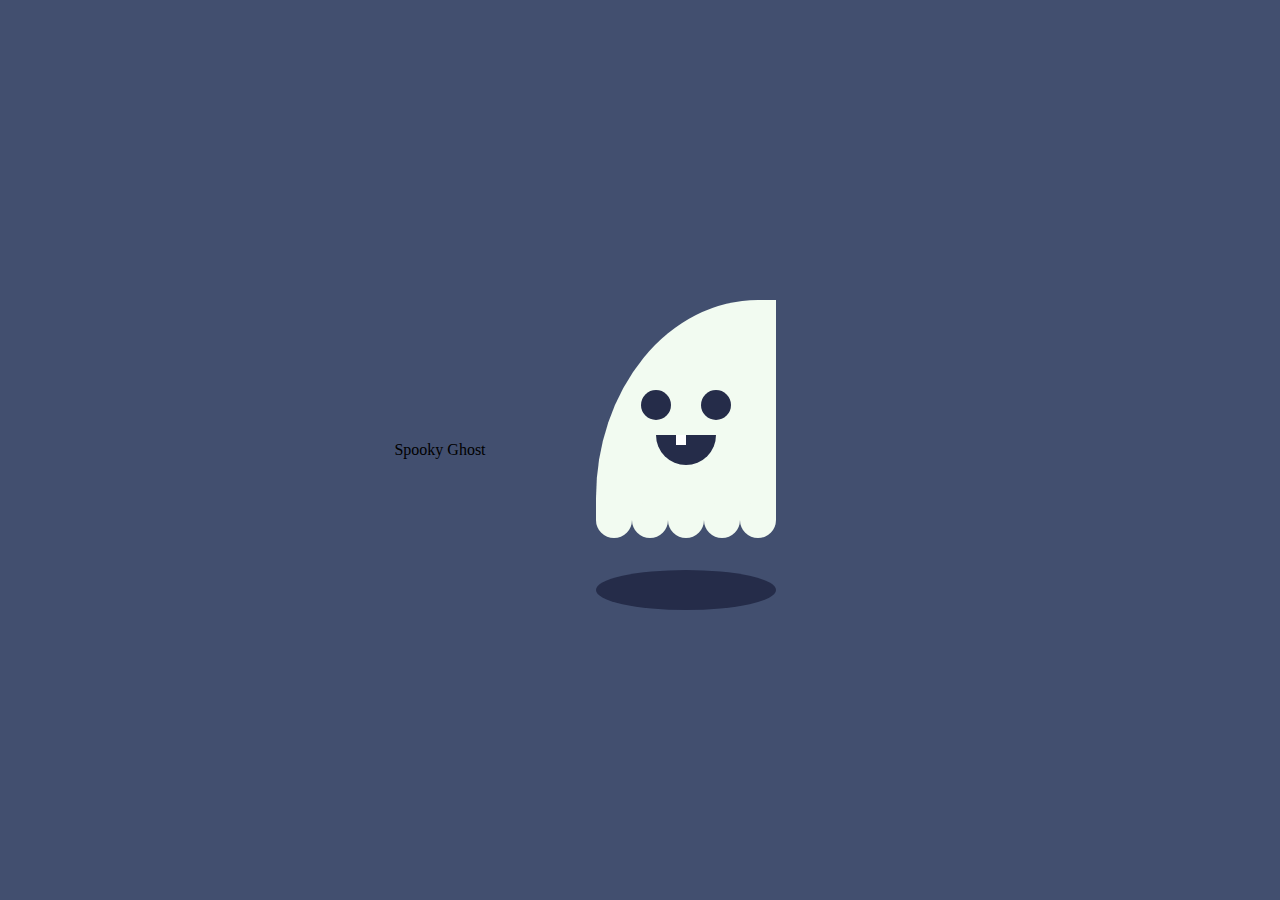
<file: ghost/index.html>
<!DOCTYPE html>
<html lang="en">

<head>
<meta charset="UTF-8">
<meta name="viewport"content="width=device-width, intial-scale=1.0">
<meta http-equiv="X-UA-Compatible" content="ie=edge"
<title>Spooky Ghost</title>

<link rel="stylesheet" href="styles.css">
</head>
<body>
        <div id="container">
            <div id="spooky">
                    <div id="body">
                        <div id="eyes"></div>
                        <div id="mouth"></div>
                        <div id="feet">
                            <div></div>
                            <div></div>
                            <div></div>
                        </div>
                    </div>                   
                </div>
                <div id="shadow"></div>
                </div>
</body>
</html>
</file>
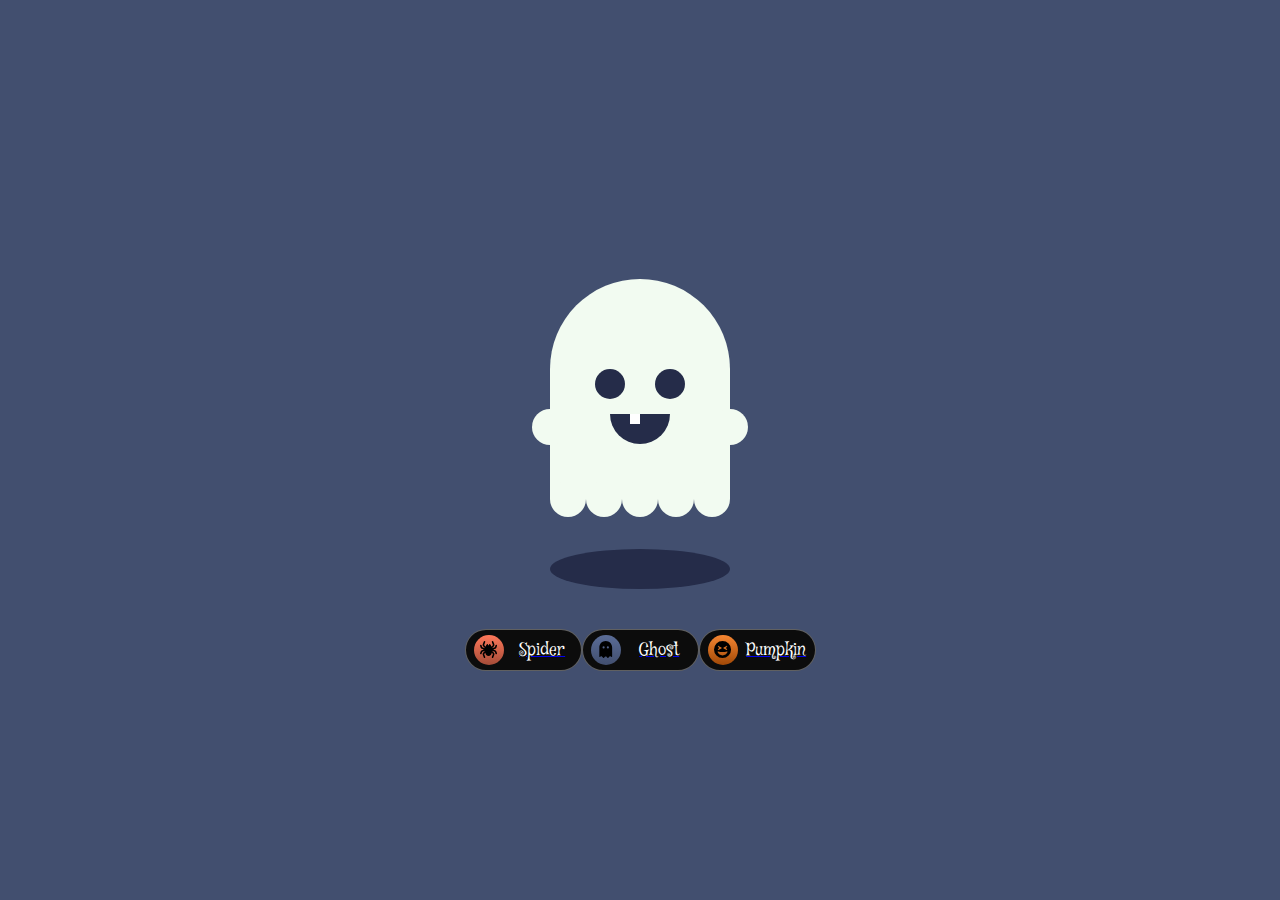
<file: linked/index.html>
<!DOCTYPE html>
<html lang="en">

<head>
    <meta charset="UTF-8">
    <meta name="viewport" content="width=device-width, initial-scale=1.0">
    <meta http-equiv="X-UA-Compatible" content="ie=edge">
    <title>Spooky Ghost</title>
    <link rel="preconnect" href="https://fonts.googleapis.com">
    <link rel="preconnect" href="https://fonts.gstatic.com" crossorigin>
    <link href="https://fonts.googleapis.com/css2?family=Mystery+Quest&display=swap" rel="stylesheet">
    <link rel="stylesheet" href="style.css">
    <link rel="stylesheet" href="buttons.css">
</head>

<body>

   <!-- NAVBAR -->
   <div class="navbar">
    <!-- Spider -->
    <a href="spider.html" class="bookmarkBtn">
       <span class="IconContainer spiderContainer">
           <svg xmlns="http://www.w3.org/2000/svg" viewBox="-180 -180 900 900"><!--!Font Awesome Free 6.6.0 by @fontawesome - https://fontawesome.com License - https://fontawesome.com/license/free Copyright 2024 Fonticons, Inc.--><path d="M158.4 32.6c4.8-12.4-1.4-26.3-13.8-31s-26.3 1.4-31 13.8L81.1 100c-7.9 20.7-3 44.1 12.7 59.7l57.4 57.4L70.8 190.3c-2.4-.8-4.3-2.7-5.1-5.1L46.8 128.4C42.6 115.8 29 109 16.4 113.2S-3 131 1.2 143.6l18.9 56.8c5.6 16.7 18.7 29.8 35.4 35.4L116.1 256 55.6 276.2c-16.7 5.6-29.8 18.7-35.4 35.4L1.2 368.4C-3 381 3.8 394.6 16.4 398.8s26.2-2.6 30.4-15.2l18.9-56.8c.8-2.4 2.7-4.3 5.1-5.1l80.4-26.8L93.7 352.3C78.1 368 73.1 391.4 81.1 412l32.5 84.6c4.8 12.4 18.6 18.5 31 13.8s18.5-18.6 13.8-31l-32.5-84.6c-1.1-3-.4-6.3 1.8-8.5L160 353.9c1 52.1 43.6 94.1 96 94.1s95-41.9 96-94.1l32.3 32.3c2.2 2.2 2.9 5.6 1.8 8.5l-32.5 84.6c-4.8 12.4 1.4 26.3 13.8 31s26.3-1.4 31-13.8L430.9 412c7.9-20.7 3-44.1-12.7-59.7l-57.4-57.4 80.4 26.8c2.4 .8 4.3 2.7 5.1 5.1l18.9 56.8c4.2 12.6 17.8 19.4 30.4 15.2s19.4-17.8 15.2-30.4l-18.9-56.8c-5.6-16.7-18.7-29.8-35.4-35.4L395.9 256l60.5-20.2c16.7-5.6 29.8-18.7 35.4-35.4l18.9-56.8c4.2-12.6-2.6-26.2-15.2-30.4s-26.2 2.6-30.4 15.2l-18.9 56.8c-.8 2.4-2.7 4.3-5.1 5.1l-80.4 26.8 57.4-57.4c15.6-15.6 20.6-39 12.7-59.7L398.4 15.4C393.6 3 379.8-3.2 367.4 1.6s-18.5 18.6-13.8 31l32.5 84.6c1.1 3 .4 6.3-1.8 8.5L336 174.1l0-14.1c0-31.8-18.6-59.3-45.5-72.2c-9.1-4.4-18.5 3.3-18.5 13.4l0 10.8c0 8.8-7.2 16-16 16s-16-7.2-16-16l0-10.8c0-10.1-9.4-17.7-18.5-13.4C194.6 100.7 176 128.2 176 160l0 14.1-48.3-48.3c-2.2-2.2-2.9-5.6-1.8-8.5l32.5-84.6z"/></svg>
       </span>
       <p class="text">Spider</p>
     </a>
<!-- Ghost -->
     <a href="ghost.html" class="bookmarkBtn">
       <span class="IconContainer ghostContainer">
           <svg xmlns="http://www.w3.org/2000/svg" viewBox="-250 -180 900 900"><!--!Font Awesome Free 6.6.0 by @fontawesome - https://fontawesome.com License - https://fontawesome.com/license/free Copyright 2024 Fonticons, Inc.--><path d="M40.1 467.1l-11.2 9c-3.2 2.5-7.1 3.9-11.1 3.9C8 480 0 472 0 462.2L0 192C0 86 86 0 192 0S384 86 384 192l0 270.2c0 9.8-8 17.8-17.8 17.8c-4 0-7.9-1.4-11.1-3.9l-11.2-9c-13.4-10.7-32.8-9-44.1 3.9L269.3 506c-3.3 3.8-8.2 6-13.3 6s-9.9-2.2-13.3-6l-26.6-30.5c-12.7-14.6-35.4-14.6-48.2 0L141.3 506c-3.3 3.8-8.2 6-13.3 6s-9.9-2.2-13.3-6L84.2 471c-11.3-12.9-30.7-14.6-44.1-3.9zM160 192a32 32 0 1 0 -64 0 32 32 0 1 0 64 0zm96 32a32 32 0 1 0 0-64 32 32 0 1 0 0 64z"/></svg>
       </span>
       <p class="text">Ghost</p>
     </a>
     <!-- Pumpkin -->
     <a href="pumpkin.html" class="bookmarkBtn">
       <span class="IconContainer pumpkinContainer">
           <svg xmlns="http://www.w3.org/2000/svg" viewBox="-180 -180 900 900"><!--!Font Awesome Free 6.6.0 by @fontawesome - https://fontawesome.com License - https://fontawesome.com/license/free Copyright 2024 Fonticons, Inc.--><path d="M256 512A256 256 0 1 0 256 0a256 256 0 1 0 0 512zM388.1 312.8c12.3-3.8 24.3 6.9 19.3 18.7C382.4 390.6 324.2 432 256.3 432s-126.2-41.4-151.1-100.5c-5-11.8 7-22.5 19.3-18.7c39.7 12.2 84.5 19 131.8 19s92.1-6.8 131.8-19zM133.5 146.7l89.9 47.9c10.7 5.7 10.7 21.1 0 26.8l-89.9 47.9c-7.9 4.2-17.5-1.5-17.5-10.5c0-2.8 1-5.5 2.8-7.6l36-43.2-36-43.2c-1.8-2.1-2.8-4.8-2.8-7.6c0-9 9.6-14.7 17.5-10.5zM396 157.1c0 2.8-1 5.5-2.8 7.6l-36 43.2 36 43.2c1.8 2.1 2.8 4.8 2.8 7.6c0 9-9.6 14.7-17.5 10.5l-89.9-47.9c-10.7-5.7-10.7-21.1 0-26.8l89.9-47.9c7.9-4.2 17.5 1.5 17.5 10.5z"/></svg>
       </span>
       <p class="text">Pumpkin</p>
     </a>
   </div>
<!-- END NAVBAR -->

    <div id="container">
        <div id="spooky">
            <div id="body">
                <div id="eyes"></div>
                <div id="mouth"></div>
                <div id="feet">
                    <div></div>
                    <div></div>
                    <div></div>
                </div>
            </div>
        </div>
        <div id="shadow"></div>
    </div>

</body>

</html>
</file>
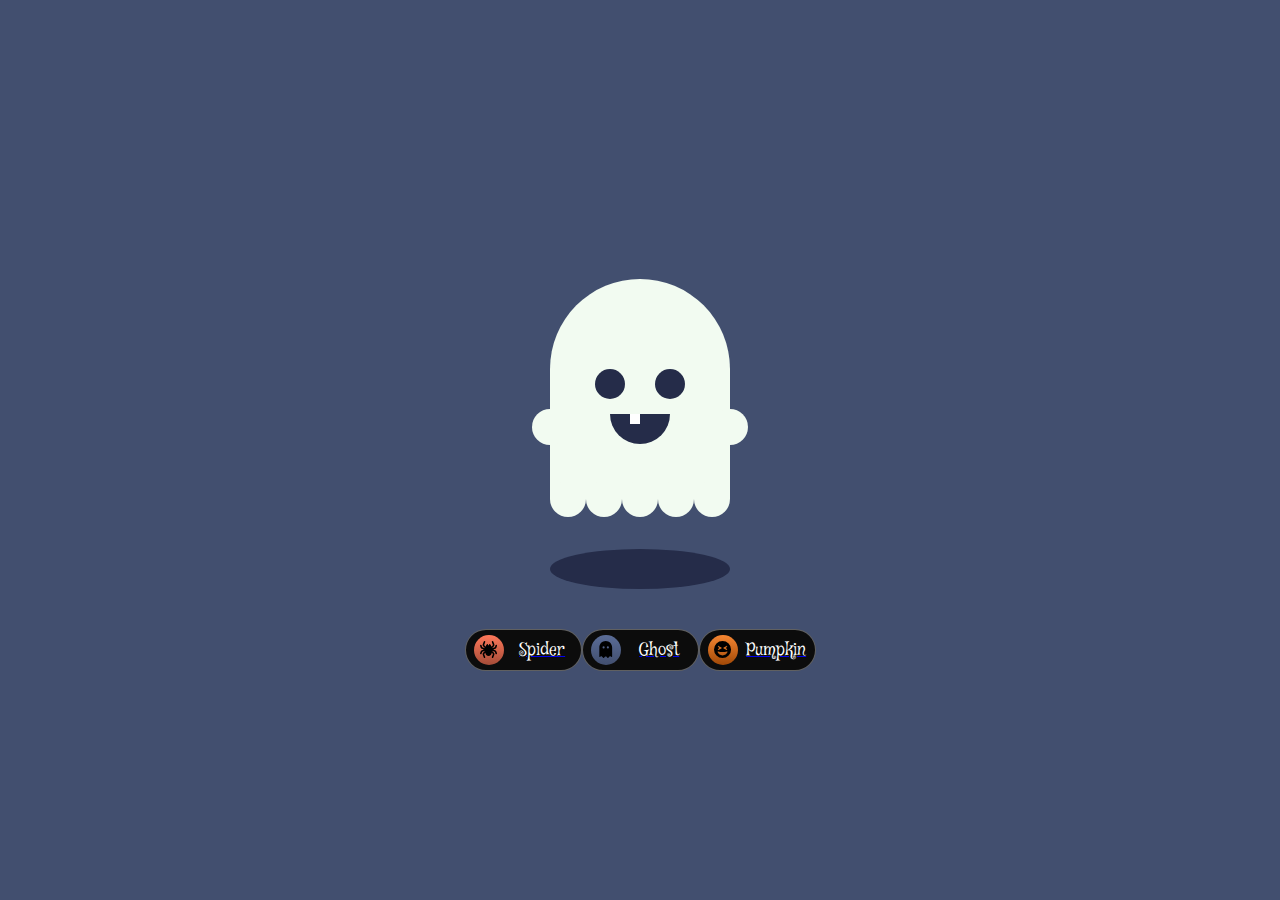
<file: linked/Index.html>
<!DOCTYPE html>
<html lang="en">

<head>
    <meta charset="UTF-8">
    <meta name="viewport" content="width=device-width, initial-scale=1.0">
    <meta http-equiv="X-UA-Compatible" content="ie=edge">
    <title>Spooky Ghost</title>
    <link rel="preconnect" href="https://fonts.googleapis.com">
    <link rel="preconnect" href="https://fonts.gstatic.com" crossorigin>
    <link href="https://fonts.googleapis.com/css2?family=Mystery+Quest&display=swap" rel="stylesheet">
    <link rel="stylesheet" href="style.css">
    <link rel="stylesheet" href="buttons.css">
</head>

<body>

   <!-- NAVBAR -->
   <div class="navbar">
    <!-- Spider -->
    <a href="spider.html" class="bookmarkBtn">
       <span class="IconContainer spiderContainer">
           <svg xmlns="http://www.w3.org/2000/svg" viewBox="-180 -180 900 900"><!--!Font Awesome Free 6.6.0 by @fontawesome - https://fontawesome.com License - https://fontawesome.com/license/free Copyright 2024 Fonticons, Inc.--><path d="M158.4 32.6c4.8-12.4-1.4-26.3-13.8-31s-26.3 1.4-31 13.8L81.1 100c-7.9 20.7-3 44.1 12.7 59.7l57.4 57.4L70.8 190.3c-2.4-.8-4.3-2.7-5.1-5.1L46.8 128.4C42.6 115.8 29 109 16.4 113.2S-3 131 1.2 143.6l18.9 56.8c5.6 16.7 18.7 29.8 35.4 35.4L116.1 256 55.6 276.2c-16.7 5.6-29.8 18.7-35.4 35.4L1.2 368.4C-3 381 3.8 394.6 16.4 398.8s26.2-2.6 30.4-15.2l18.9-56.8c.8-2.4 2.7-4.3 5.1-5.1l80.4-26.8L93.7 352.3C78.1 368 73.1 391.4 81.1 412l32.5 84.6c4.8 12.4 18.6 18.5 31 13.8s18.5-18.6 13.8-31l-32.5-84.6c-1.1-3-.4-6.3 1.8-8.5L160 353.9c1 52.1 43.6 94.1 96 94.1s95-41.9 96-94.1l32.3 32.3c2.2 2.2 2.9 5.6 1.8 8.5l-32.5 84.6c-4.8 12.4 1.4 26.3 13.8 31s26.3-1.4 31-13.8L430.9 412c7.9-20.7 3-44.1-12.7-59.7l-57.4-57.4 80.4 26.8c2.4 .8 4.3 2.7 5.1 5.1l18.9 56.8c4.2 12.6 17.8 19.4 30.4 15.2s19.4-17.8 15.2-30.4l-18.9-56.8c-5.6-16.7-18.7-29.8-35.4-35.4L395.9 256l60.5-20.2c16.7-5.6 29.8-18.7 35.4-35.4l18.9-56.8c4.2-12.6-2.6-26.2-15.2-30.4s-26.2 2.6-30.4 15.2l-18.9 56.8c-.8 2.4-2.7 4.3-5.1 5.1l-80.4 26.8 57.4-57.4c15.6-15.6 20.6-39 12.7-59.7L398.4 15.4C393.6 3 379.8-3.2 367.4 1.6s-18.5 18.6-13.8 31l32.5 84.6c1.1 3 .4 6.3-1.8 8.5L336 174.1l0-14.1c0-31.8-18.6-59.3-45.5-72.2c-9.1-4.4-18.5 3.3-18.5 13.4l0 10.8c0 8.8-7.2 16-16 16s-16-7.2-16-16l0-10.8c0-10.1-9.4-17.7-18.5-13.4C194.6 100.7 176 128.2 176 160l0 14.1-48.3-48.3c-2.2-2.2-2.9-5.6-1.8-8.5l32.5-84.6z"/></svg>
       </span>
       <p class="text">Spider</p>
     </a>
<!-- Ghost -->
     <a href="ghost.html" class="bookmarkBtn">
       <span class="IconContainer ghostContainer">
           <svg xmlns="http://www.w3.org/2000/svg" viewBox="-250 -180 900 900"><!--!Font Awesome Free 6.6.0 by @fontawesome - https://fontawesome.com License - https://fontawesome.com/license/free Copyright 2024 Fonticons, Inc.--><path d="M40.1 467.1l-11.2 9c-3.2 2.5-7.1 3.9-11.1 3.9C8 480 0 472 0 462.2L0 192C0 86 86 0 192 0S384 86 384 192l0 270.2c0 9.8-8 17.8-17.8 17.8c-4 0-7.9-1.4-11.1-3.9l-11.2-9c-13.4-10.7-32.8-9-44.1 3.9L269.3 506c-3.3 3.8-8.2 6-13.3 6s-9.9-2.2-13.3-6l-26.6-30.5c-12.7-14.6-35.4-14.6-48.2 0L141.3 506c-3.3 3.8-8.2 6-13.3 6s-9.9-2.2-13.3-6L84.2 471c-11.3-12.9-30.7-14.6-44.1-3.9zM160 192a32 32 0 1 0 -64 0 32 32 0 1 0 64 0zm96 32a32 32 0 1 0 0-64 32 32 0 1 0 0 64z"/></svg>
       </span>
       <p class="text">Ghost</p>
     </a>
     <!-- Pumpkin -->
     <a href="pumpkin.html" class="bookmarkBtn">
       <span class="IconContainer pumpkinContainer">
           <svg xmlns="http://www.w3.org/2000/svg" viewBox="-180 -180 900 900"><!--!Font Awesome Free 6.6.0 by @fontawesome - https://fontawesome.com License - https://fontawesome.com/license/free Copyright 2024 Fonticons, Inc.--><path d="M256 512A256 256 0 1 0 256 0a256 256 0 1 0 0 512zM388.1 312.8c12.3-3.8 24.3 6.9 19.3 18.7C382.4 390.6 324.2 432 256.3 432s-126.2-41.4-151.1-100.5c-5-11.8 7-22.5 19.3-18.7c39.7 12.2 84.5 19 131.8 19s92.1-6.8 131.8-19zM133.5 146.7l89.9 47.9c10.7 5.7 10.7 21.1 0 26.8l-89.9 47.9c-7.9 4.2-17.5-1.5-17.5-10.5c0-2.8 1-5.5 2.8-7.6l36-43.2-36-43.2c-1.8-2.1-2.8-4.8-2.8-7.6c0-9 9.6-14.7 17.5-10.5zM396 157.1c0 2.8-1 5.5-2.8 7.6l-36 43.2 36 43.2c1.8 2.1 2.8 4.8 2.8 7.6c0 9-9.6 14.7-17.5 10.5l-89.9-47.9c-10.7-5.7-10.7-21.1 0-26.8l89.9-47.9c7.9-4.2 17.5 1.5 17.5 10.5z"/></svg>
       </span>
       <p class="text">Pumpkin</p>
     </a>
   </div>
<!-- END NAVBAR -->

    <div id="container">
        <div id="spooky">
            <div id="body">
                <div id="eyes"></div>
                <div id="mouth"></div>
                <div id="feet">
                    <div></div>
                    <div></div>
                    <div></div>
                </div>
            </div>
        </div>
        <div id="shadow"></div>
    </div>

</body>

</html>
</file>
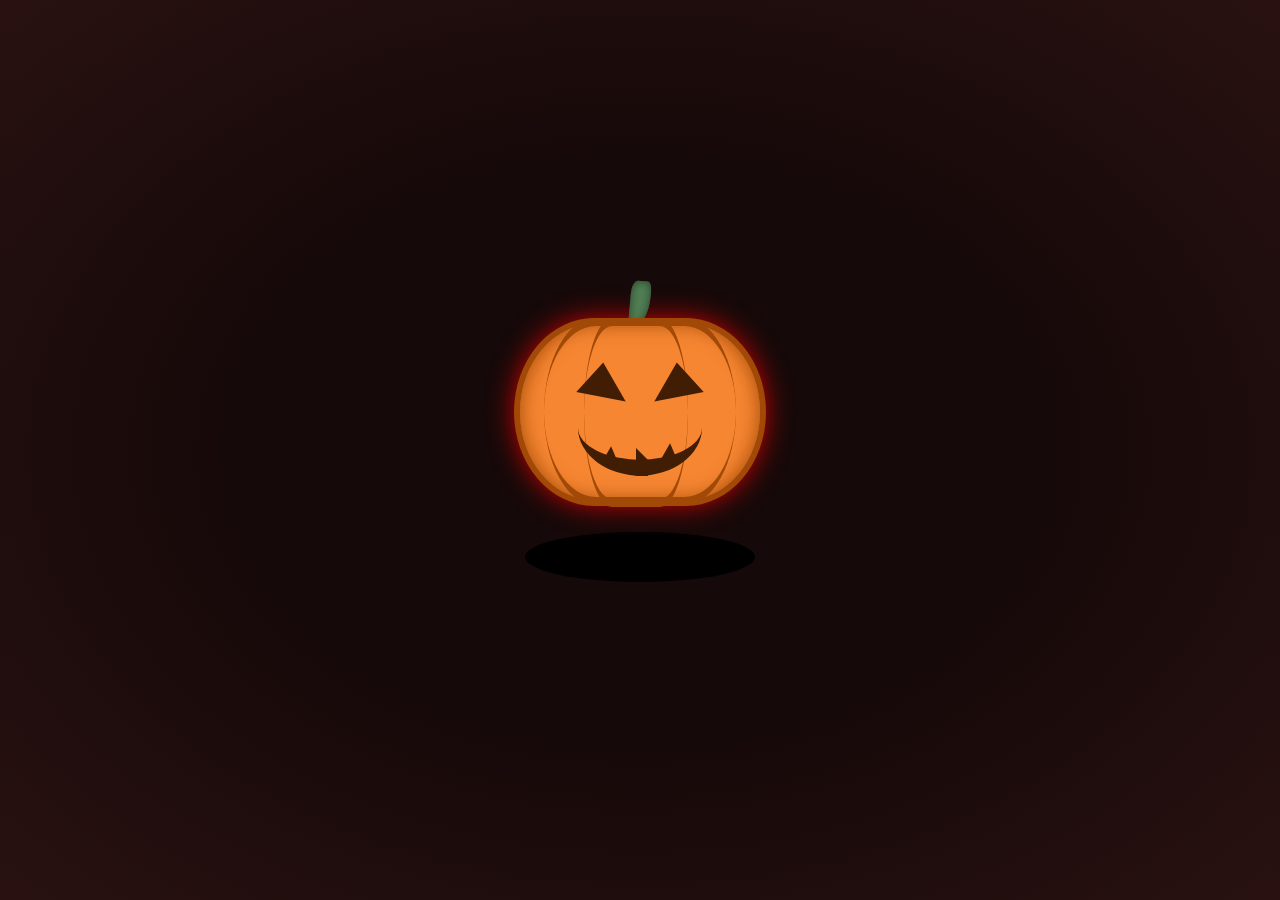
<file: pumkiun/index.html>
<!DOCTYPE html>
<html lang="en">

<head>
    <meta charset="UTF-8">
    <meta name="viewport" content="width=device-width, initial-scale=1.0">
    <meta http-equiv="X-UA-Compatible" content="ie=edge">

    <title>Pumpkin</title>

    <link rel="stylesheet" href="styles.css">
</head>

<body>

    <div class="container">
        <div class="pumpkin">
            <div class="texture"></div>
            <div class="root"></div>
            <div class="eye left"></div>
            <div class="eye right"></div>
            <div class="mouth left"></div>
            <div class="mouth right"></div>
            <div class="teeth"></div>
        </div>

        <div class="shadow"></div>
    </div>

</body>

</html>
</file>
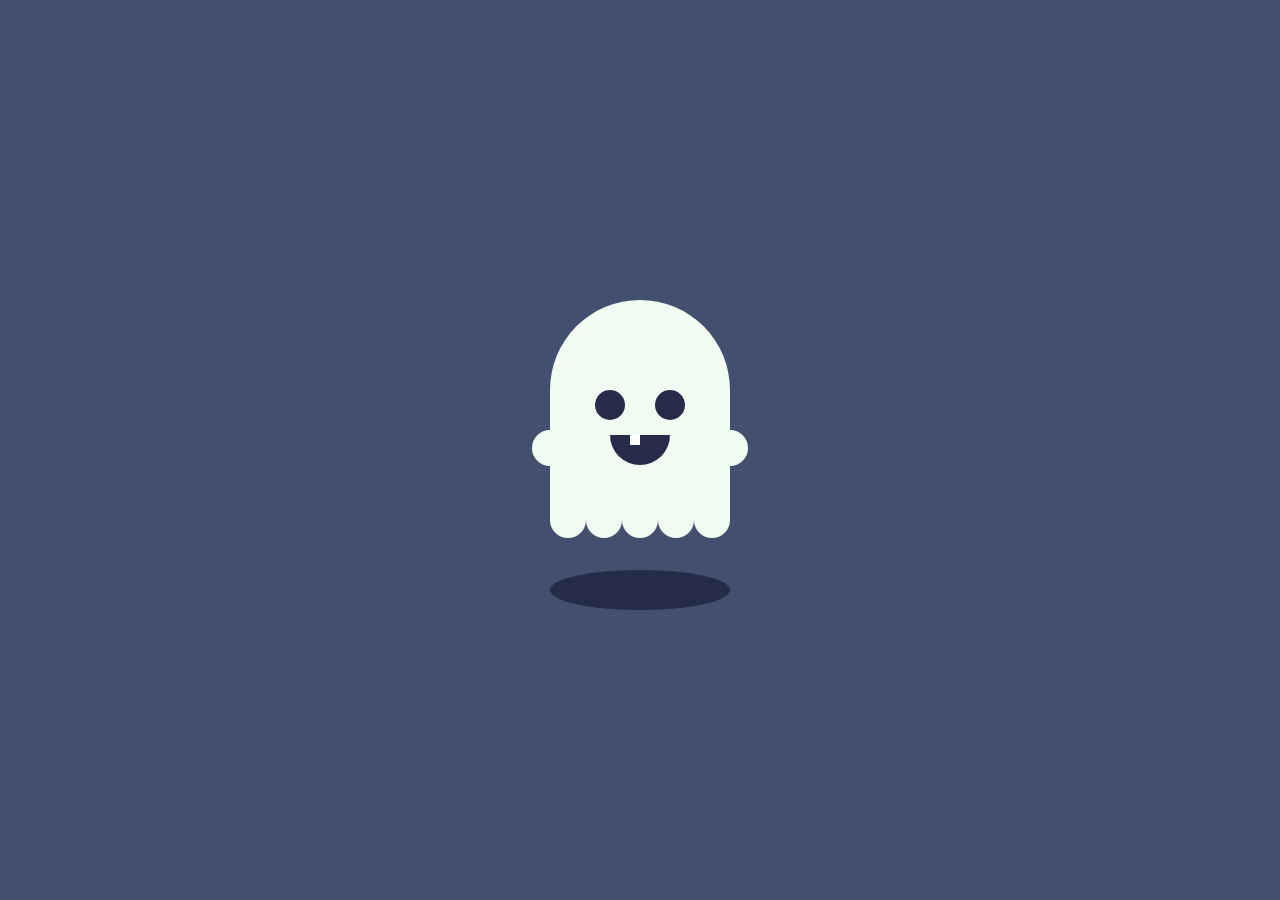
<file: linked/ghost.html>
<!DOCTYPE html>
<html lang="en">

<head>
    <meta charset="UTF-8">
    <meta name="viewport" content="width=device-width, initial-scale=1.0">
    <meta http-equiv="X-UA-Compatible" content="ie=edge">
    <title>Spooky Ghost</title>

    <link rel="stylesheet" href="ghost.css">
</head>

<body>

    <div id="container">
        <div id="spooky">
            <div id="body">
                <div id="eyes"></div>
                <div id="mouth"></div>
                <div id="feet">
                    <div></div>
                    <div></div>
                    <div></div>
                </div>
            </div>
        </div>
        <div id="shadow"></div>
    </div>

</body>

</html>
</file>
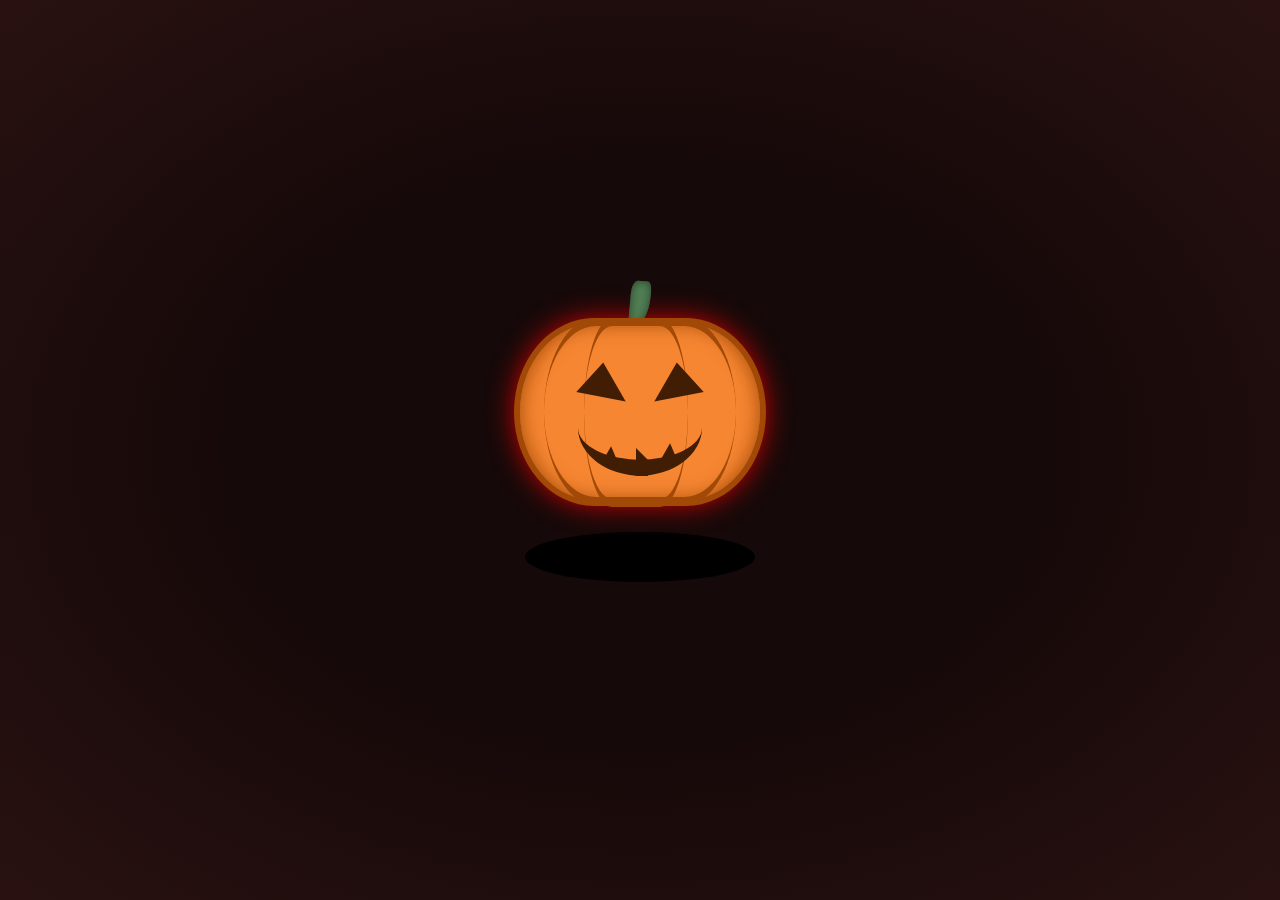
<file: linked/pumpkin.html>
<!DOCTYPE html>
<html lang="en">

<head>
    <meta charset="UTF-8">
    <meta name="viewport" content="width=device-width, initial-scale=1.0">
    <meta http-equiv="X-UA-Compatible" content="ie=edge">

    <title>Pumpkin</title>

    <link rel="stylesheet" href="pumpkin.css">
</head>

<body>

    <div class="container">
        <div class="pumpkin">
            <div class="texture"></div>
            <div class="root"></div>
            <div class="eye left"></div>
            <div class="eye right"></div>
            <div class="mouth left"></div>
            <div class="mouth right"></div>
            <div class="teeth"></div>
        </div>

        <div class="shadow"></div>
    </div>

</body>

</html>
</file>
<file: ghost/styles.css>
body {
    overflow: hidden;
    height: 100vh;
    width: 100vw;
    display: flex;
    justify-content: center;
    align-items: center;
    margin: 0;
    background: #424f6f;
}

#container {
    width: 400px;
    height: 400px;
    padding: 0;
    box-sizing: border-box;
    background: #424f6f;
}

*:after
*:before {
box-sizing: inherit;
}

#spooky {
margin: 10% auto;
width: 80%;
height: 80%;
animation: floaty 2s infinite;
}

#spooky #body {
    position: relative;
    margin: 50px auto 0;
    width: 180px;
    height: 220px;
    background: #f2fbf1;
    border-top-left-radius: 90%;
    border-top-left-radius: 90%;
}

#spooky #body::before
#spooky #body::after {
content: '';
position: absolute;
top: 130px;
display: inline-block;
width: 36px;
height: 36px;
border-radius: 50%;
background: #f2fbf1;
animation: floaty .2s infinite;
}

#spooky #body:before {
    left: -18px;
}

#spooky #body:after  {
    right: -18px;
}

#spooky #body #eyes {
    display: flex;
    justify-content: space-between;
    margin: 0 auto;
    padding: 90px 0 0;
    width: 90px;
    height: 20px;
}

#spooky #body #eyes:before,
#spooky #body #eyes:after {
    content: '';
    display: block;
    width: 30px;
    height: 30px;
    background: #252c49;
    border-radius: 50%;
}

#spooky #body #mouth {
    background: #252c49;
    margin: 25px auto 0;
    width: 60px;
    height: 30px;
    border-bottom-left-radius: 30px;
    border-bottom-right-radius: 30px;
}

#spooky #body #mouth::before {
    content: '';
    display: block;
    background: #fff;
    margin-left: 20px;
    width: 10px;
    height: 10px;
}

#spooky #body #feet {
    position: absolute;
    display: flex;
    bottom: -18px;
    width: 180px;
    height: 36px;
}

#spooky #body #feet > *,
#spooky #body #feet::before,
#spooky #body #feet::after {
    content: '';
    width: 36px;
    height: 36px;
    background: #f2fbf1;
    border-radius: 50%;
}

#shadow{
    margin: -90px auto 0;
    background: #252c49;
    width: 180px;
    height: 40px;
    border-radius: 50%;
    animation: zoomy 2s infinite;
}

@keyframes floaty {
    0%, 100% {
        transform: translateY(0)
    }

    50% {
        transform: translateY(-20px);
    }
}
@keyframes zoomy {
    0%, 100% {
        transform: scale(1);
    }
    50% {
        transform:scale(0.8)
    }
}
</file>
<file: linked/style.css>
body {
    overflow: hidden;
    height: 100vh;
    width: 100vw;
    display: flex;
    justify-content: center;
    align-items: center;
    margin: 0;
    background: #424f6f;
}

#container {
    width: 400px;
    height: 400px;
    padding: 0;
    box-sizing: border-box;
    background: #424f6f;
}

*:after,
*:before {
    box-sizing: inherit;
}

#spooky {
    margin: 10% auto;
    width: 80%;
    height: 80%;
    animation: floaty 2s infinite;
}

#spooky #body {
    position: relative;
    margin: 50px auto 0;
    width: 180px;
    height: 220px;
    background: #f2fbf1;
    border-top-left-radius: 90px;
    border-top-right-radius: 90px;
}

#spooky #body:before,
#spooky #body:after {
    content: '';
    position: absolute;
    top: 130px;
    display: inline-block;
    width: 36px;
    height: 36px;
    border-radius: 50%;
    background: #f2fbf1;
    animation: floaty .2s infinite;
}

#spooky #body:before {
    left: -18px;
}

#spooky #body:after {
    right: -18px;
}

#spooky #body #eyes {
    display: flex;
    justify-content: space-between;
    margin: 0 auto;
    padding: 90px 0 0;
    width: 90px;
    height: 20px;
}

#spooky #body #eyes:before,
#spooky #body #eyes:after {
    content: ' ';
    display: block;
    width: 30px;
    height: 30px;
    background: #252c49;
    border-radius: 50%;
}

#spooky #body #mouth {
    background: #252c49;
    margin: 25px auto 0;
    width: 60px;
    height: 30px;
    border-bottom-left-radius: 30px;
    border-bottom-right-radius: 30px;
}

#spooky #body #mouth:before {
    content: ' ';
    display: block;
    background: #fff;
    margin-left: 20px;
    width: 10px;
    height: 10px;
}

#spooky #body #feet {
    position: absolute;
    display: flex;
    bottom: -18px;
    width: 180px;
    height: 36px;
}

#spooky #body #feet > *,
#spooky #body #feet::before,
#spooky #body #feet::after {
    content: ' ';
    width: 36px;
    height: 36px;
    background: #f2fbf1;
    border-radius: 50%;
}

#shadow {
    margin: -90px auto 0;
    background: #252c49;
    width: 180px;
    height: 40px;
    border-radius: 50%;
    animation: zoomy 2s infinite;
}

@keyframes floaty {
    0%, 100% {
        transform: translateY(0);
    }

    50% {
        transform: translateY(-20px);
    }
}

@keyframes zoomy {
    0%, 100% {
        transform: scale(1);
    }

    50% {
        transform: scale(0.8);
    }
}
</file>
<file: linked/buttons.css>
/* From Uiverse.io by vinodjangid07 */ 
.bookmarkBtn {
    width: 115px;
    height: 40px;
    border-radius: 40px;
    border: 1px solid rgba(255, 255, 255, 0.349);
    background-color: rgb(12, 12, 12);
    display: flex;
    align-items: center;
    justify-content: space-evenly;
    cursor: pointer;
    transition-duration: 0.3s;
    overflow: hidden;
    flex-direction: row;
}
  
  .IconContainer {
    width: 30px;
    height: 30px;
    background: linear-gradient(to bottom, rgb(255, 136, 255), rgb(172, 70, 255));
    border-radius: 50px;
    display: flex;
    align-items: center;
    justify-content: center;
    overflow: hidden;
    z-index: 2;
    transition-duration: 0.3s;
  }

  .spiderContainer {
    background: linear-gradient(to bottom, #ff785a, #a54c38);
  }

  .ghostContainer {
    background: linear-gradient(to bottom, #5a6c97, #424f6f);
  }
  
  .pumpkinContainer {
    background: linear-gradient(to bottom, #f68632, #a14907);
  }

  .icon {
    border-radius: 1px;
  }
  
  .text {
    height: 100%;
    width: 60px;
    display: flex;
    align-items: center;
    justify-content: center;
    color: white;
    z-index: 1;
    transition-duration: 0.3s;
    font-size: 1.04em;
  }
  
  .bookmarkBtn:hover .IconContainer {
    width: 105px;
    transition-duration: 0.3s;
  }
  
  .bookmarkBtn:hover .text {
    transform: translate(10px);
    width: 0;
    font-size: 0;
    transition-duration: 0.3s;
  }
  
  .bookmarkBtn:hover {
    justify-content: center;
  }

  .bookmarkBtn:active {
    transform: scale(0.95);
    transition-duration: 0.3s;
  }
  
  .navbar {
    display: flex;  
    align-self: center;
    align-items: end;

}
  /* Need this for the spider layout and fonts */
body {
    display: flex;
    flex-direction: column-reverse;
    min-height: 90vh;
    min-width: 90vw;
    display: flex;
    overflow: hidden;
    font-family: "Mystery Quest", system-ui;
    font-weight: 400;
    font-style: normal;
}
</file>
<file: pumkiun/styles.css>
html,
body {
    width: 100%;
    height: 100%;
    background: radial-gradient(ellipse at center, #160909 0%,#160909 45%,#291111 100%);
    display: flex;
    justify-content: center;
    align-items: center;
    overflow: hidden;
}

.container {
    display: flex;
    justify-content: center;
    align-items: center;
    flex-direction: column;
}

.pumpkin {
    height: 11em;
    width: 15em;
    background: #f68632;
    border: 0.4em solid #a14907;
    border-radius: 70%/110%;
    position: relative;
    box-shadow: inset 0 0px 20px #a14907, 0 0 30px -4px red;
    z-index: 1;
    animation: float 3s infinite;
}

.pumpkin .texture {
    height: 10.8em;
    width: 6.5em;
    position: absolute;
    bottom: -0.4em;
    left: 4em;
    border-radius: 70%/130%;
    border-bottom: 0.5em solid #a14907;
    border-top: 0.5em solid #a14907;
  }

  .pumpkin .texture:after {
    content: "";
    display: block;
    height: 10.7em;
    width: 12em;
    position: absolute;
    bottom: -0.4em;
    left: -2.5em;
    border-radius: 70%/130%;
    border-bottom: 0.5em solid #a14907;
    border-top: 0.5em solid #a14907;
  }

  .pumpkin .root {
    background: #517f54;
    height: 2.8em;
    width: 1.25em;
    position: absolute;
    left: calc(7.5em - 0.625em);
    top: -2.7em;
    transform: rotate(5deg);
    border-radius: 30% 20% 70% 10%;
    z-index: -1;
    box-shadow: inset 0 0px 10px #29412b;
  }

  .pumpkin .eye {
    position: absolute;
    width: 0;
    height: 0;
    border-top: 0.8em solid transparent;
    top: 2.8em;
  }

  .pumpkin .eye.right {
    right: 3.7em;
    transform: rotate(30deg);
    border-bottom: 2.1em solid transparent;
    border-left: 2.4em solid #401d03;
  }

  .pumpkin .eye.left {
    left: 3.7em;
    transform: rotate(-30deg);
    border-bottom: 2.1em solid transparent;
    border-right: 2.4em solid #401d03;
  }

  .pumpkin .mouth {
    width: 4em;
    height: 2em;
    position: absolute;
    bottom: 1.5em;
    border-bottom: 1em solid #401d03;
  }

  .pumpkin .mouth.right {
    right: 3.6em;
    border-radius: 0 0 100% 0;
  }

  .pumpkin .mouth.left {
    left: 3.6em;
    border-radius: 0 0 0 100%;
  }
  .pumpkin .teeth {
    width: 0.5em;
    height: 1em;
    position: absolute;
    top: 7.7em;
    left: 7.25em;
    border-top: 0.8em solid transparent;
    border-bottom: 0em solid transparent;
    border-left: 0.8em solid #401d03;
  }

  .pumpkin .teeth:before, .pumpkin .teeth:after {
    content: "";
    display: block;
    position: absolute;
    width: 0;
    height: 0;
    border-top: 0.8em solid transparent;
  }

  .pumpkin .teeth:before {
    right: 2.2em;
    top: -0.65em;
    transform: rotate(30deg);
    border-bottom: 0.5em solid transparent;
    border-left: 1em solid #401d03;
  }

  .pumpkin .teeth:after {
    left: 1em;
    top: -0.85em;
    transform: rotate(30deg);
    border-bottom: 0.5em solid transparent;
    border-left: 1em solid #401d03;
  }

 .shadow {
    margin: 10% auto 0;
    background: #000;
    width: 230px;
    height: 50px;
    border-radius: 50%;
    animation: zoom 3s infinite;
  }

  @keyframes float {
    0%, 100% {
        transform: translateY(0);
    }

    50% {
        transform: translateY(-10%);
    }
  }

  @keyframes zoom {
      0%, 100% {
          transform: scale(1);
      }

      50% {
          transform: scale(0.8);
      }
  }
</file>
<file: linked/ghost.css>
body {
    overflow: hidden;
    height: 100vh;
    width: 100vw;
    display: flex;
    justify-content: center;
    align-items: center;
    margin: 0;
    background: #424f6f;
}

#container {
    width: 400px;
    height: 400px;
    padding: 0;
    box-sizing: border-box;
    background: #424f6f;
}

*:after,
*:before {
    box-sizing: inherit;
}

#spooky {
    margin: 10% auto;
    width: 80%;
    height: 80%;
    animation: floaty 2s infinite;
}

#spooky #body {
    position: relative;
    margin: 50px auto 0;
    width: 180px;
    height: 220px;
    background: #f2fbf1;
    border-top-left-radius: 90px;
    border-top-right-radius: 90px;
}

#spooky #body:before,
#spooky #body:after {
    content: '';
    position: absolute;
    top: 130px;
    display: inline-block;
    width: 36px;
    height: 36px;
    border-radius: 50%;
    background: #f2fbf1;
    animation: floaty .2s infinite;
}

#spooky #body:before {
    left: -18px;
}

#spooky #body:after {
    right: -18px;
}

#spooky #body #eyes {
    display: flex;
    justify-content: space-between;
    margin: 0 auto;
    padding: 90px 0 0;
    width: 90px;
    height: 20px;
}

#spooky #body #eyes:before,
#spooky #body #eyes:after {
    content: ' ';
    display: block;
    width: 30px;
    height: 30px;
    background: #252c49;
    border-radius: 50%;
}

#spooky #body #mouth {
    background: #252c49;
    margin: 25px auto 0;
    width: 60px;
    height: 30px;
    border-bottom-left-radius: 30px;
    border-bottom-right-radius: 30px;
}

#spooky #body #mouth:before {
    content: ' ';
    display: block;
    background: #fff;
    margin-left: 20px;
    width: 10px;
    height: 10px;
}

#spooky #body #feet {
    position: absolute;
    display: flex;
    bottom: -18px;
    width: 180px;
    height: 36px;
}

#spooky #body #feet > *,
#spooky #body #feet::before,
#spooky #body #feet::after {
    content: ' ';
    width: 36px;
    height: 36px;
    background: #f2fbf1;
    border-radius: 50%;
}

#shadow {
    margin: -90px auto 0;
    background: #252c49;
    width: 180px;
    height: 40px;
    border-radius: 50%;
    animation: zoomy 2s infinite;
}

@keyframes floaty {
    0%, 100% {
        transform: translateY(0);
    }

    50% {
        transform: translateY(-20px);
    }
}

@keyframes zoomy {
    0%, 100% {
        transform: scale(1);
    }

    50% {
        transform: scale(0.8);
    }
}
</file>
<file: linked/pumpkin.css>
html,
body {
    width: 100%;
    height: 100%;
    background: radial-gradient(ellipse at center, #160909 0%,#160909 45%,#291111 100%);
    display: flex;
    justify-content: center;
    align-items: center;
    overflow: hidden;
}

.container {
    display: flex;
    justify-content: center;
    align-items: center;
    flex-direction: column;
}

.pumpkin {
    height: 11em;
    width: 15em;
    background: #f68632;
    border: 0.4em solid #a14907;
    border-radius: 70%/110%;
    position: relative;
    box-shadow: inset 0 0px 20px #a14907, 0 0 30px -4px red;
    z-index: 1;
    animation: float 3s infinite;
}

.pumpkin .texture {
    height: 10.8em;
    width: 6.5em;
    position: absolute;
    bottom: -0.4em;
    left: 4em;
    border-radius: 70%/130%;
    border-bottom: 0.5em solid #a14907;
    border-top: 0.5em solid #a14907;
  }

  .pumpkin .texture:after {
    content: "";
    display: block;
    height: 10.7em;
    width: 12em;
    position: absolute;
    bottom: -0.4em;
    left: -2.5em;
    border-radius: 70%/130%;
    border-bottom: 0.5em solid #a14907;
    border-top: 0.5em solid #a14907;
  }

  .pumpkin .root {
    background: #517f54;
    height: 2.8em;
    width: 1.25em;
    position: absolute;
    left: calc(7.5em - 0.625em);
    top: -2.7em;
    transform: rotate(5deg);
    border-radius: 30% 20% 70% 10%;
    z-index: -1;
    box-shadow: inset 0 0px 10px #29412b;
  }

  .pumpkin .eye {
    position: absolute;
    width: 0;
    height: 0;
    border-top: 0.8em solid transparent;
    top: 2.8em;
  }

  .pumpkin .eye.right {
    right: 3.7em;
    transform: rotate(30deg);
    border-bottom: 2.1em solid transparent;
    border-left: 2.4em solid #401d03;
  }

  .pumpkin .eye.left {
    left: 3.7em;
    transform: rotate(-30deg);
    border-bottom: 2.1em solid transparent;
    border-right: 2.4em solid #401d03;
  }

  .pumpkin .mouth {
    width: 4em;
    height: 2em;
    position: absolute;
    bottom: 1.5em;
    border-bottom: 1em solid #401d03;
  }

  .pumpkin .mouth.right {
    right: 3.6em;
    border-radius: 0 0 100% 0;
  }

  .pumpkin .mouth.left {
    left: 3.6em;
    border-radius: 0 0 0 100%;
  }
  .pumpkin .teeth {
    width: 0.5em;
    height: 1em;
    position: absolute;
    top: 7.7em;
    left: 7.25em;
    border-top: 0.8em solid transparent;
    border-bottom: 0em solid transparent;
    border-left: 0.8em solid #401d03;
  }

  .pumpkin .teeth:before, .pumpkin .teeth:after {
    content: "";
    display: block;
    position: absolute;
    width: 0;
    height: 0;
    border-top: 0.8em solid transparent;
  }

  .pumpkin .teeth:before {
    right: 2.2em;
    top: -0.65em;
    transform: rotate(30deg);
    border-bottom: 0.5em solid transparent;
    border-left: 1em solid #401d03;
  }

  .pumpkin .teeth:after {
    left: 1em;
    top: -0.85em;
    transform: rotate(30deg);
    border-bottom: 0.5em solid transparent;
    border-left: 1em solid #401d03;
  }

 .shadow {
    margin: 10% auto 0;
    background: #000;
    width: 230px;
    height: 50px;
    border-radius: 50%;
    animation: zoom 3s infinite;
  }

  @keyframes float {
    0%, 100% {
        transform: translateY(0);
    }

    50% {
        transform: translateY(-10%);
    }
  }

  @keyframes zoom {
      0%, 100% {
          transform: scale(1);
      }

      50% {
          transform: scale(0.8);
      }
  }
</file>
